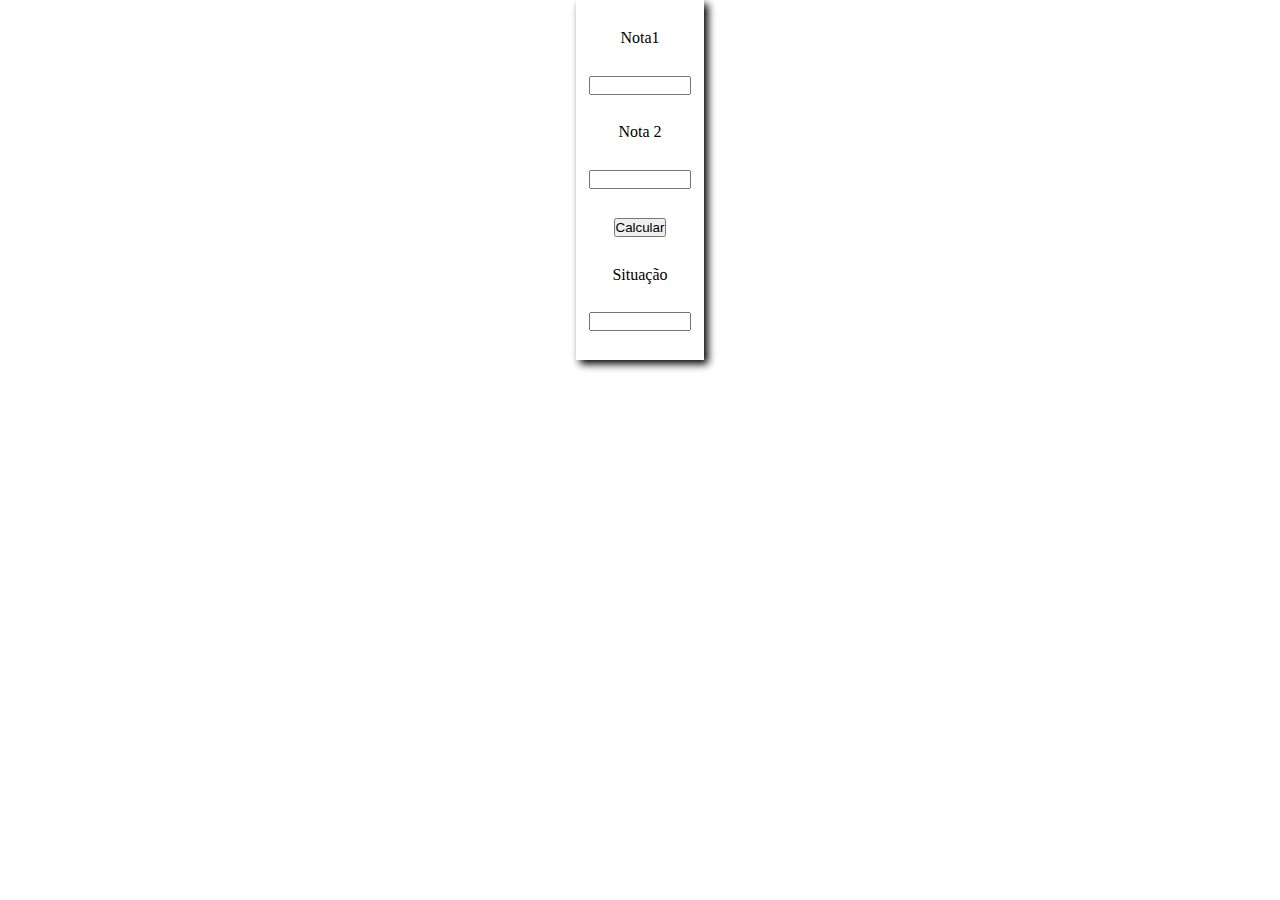
<file: Aula01/index.html>
<!DOCTYPE html>
<html lang="pt-br">
<head>
    <meta charset="UTF-8">
    <meta http-equiv="X-UA-Compatible" content="IE=edge">
    <meta name="viewport" content="width=], initial-scale=1.0">
    <link rel="stylesheet" href="./style.css">
    <script src="./app.js" defer></script>
    <title>AULA 01</title>
</head>
<body>
   <form id="formulario">
        <label for="nota1">Nota1</label>
        <input type="text" id="nota1">
        <label for="nota2">Nota 2</label>
        <input type="text" id="nota2">
        <button id="calcular" type="button">Calcular</button>
        <label for="situacao">Situação</label>
        <input type="text" id="situacao">
   </form>
</body>
</html>
</file>
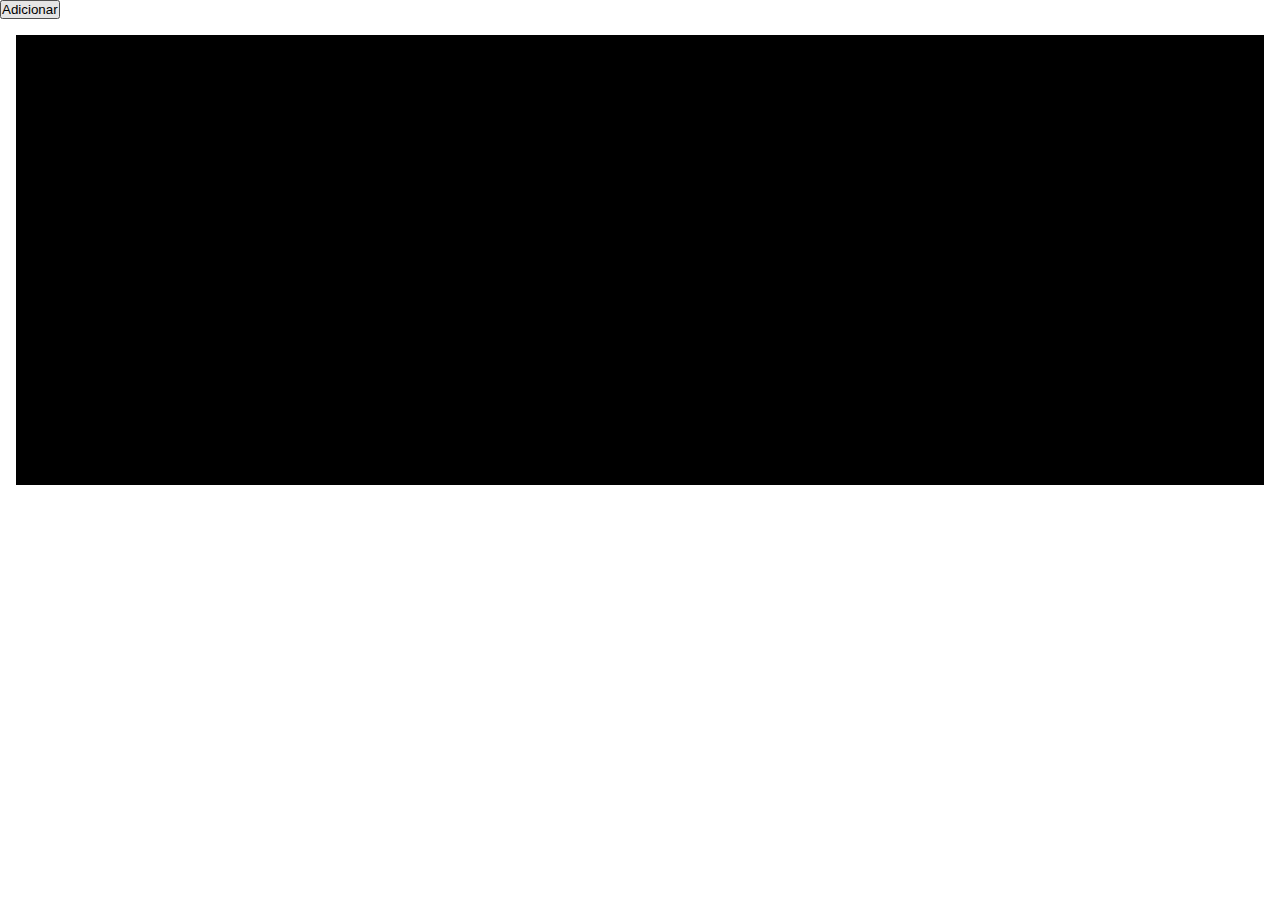
<file: Aula02/index.html>
<!DOCTYPE html>
<html lang="pt-br">

<head>
    <meta charset="UTF-8">
    <meta http-equiv="X-UA-Compatible" content="IE=edge">
    <meta name="viewport" content="width=device-width, initial-scale=1.0">
    <script src="./main.js" defer></script>
    <link rel="stylesheet" href="./style.css">
    <title>Manipulando o DOM</title>
</head>

<body>
    <button id="adicionar">Adicionar</button>
    <div class="container" id="container"></div>
</body>

</html>
</file>
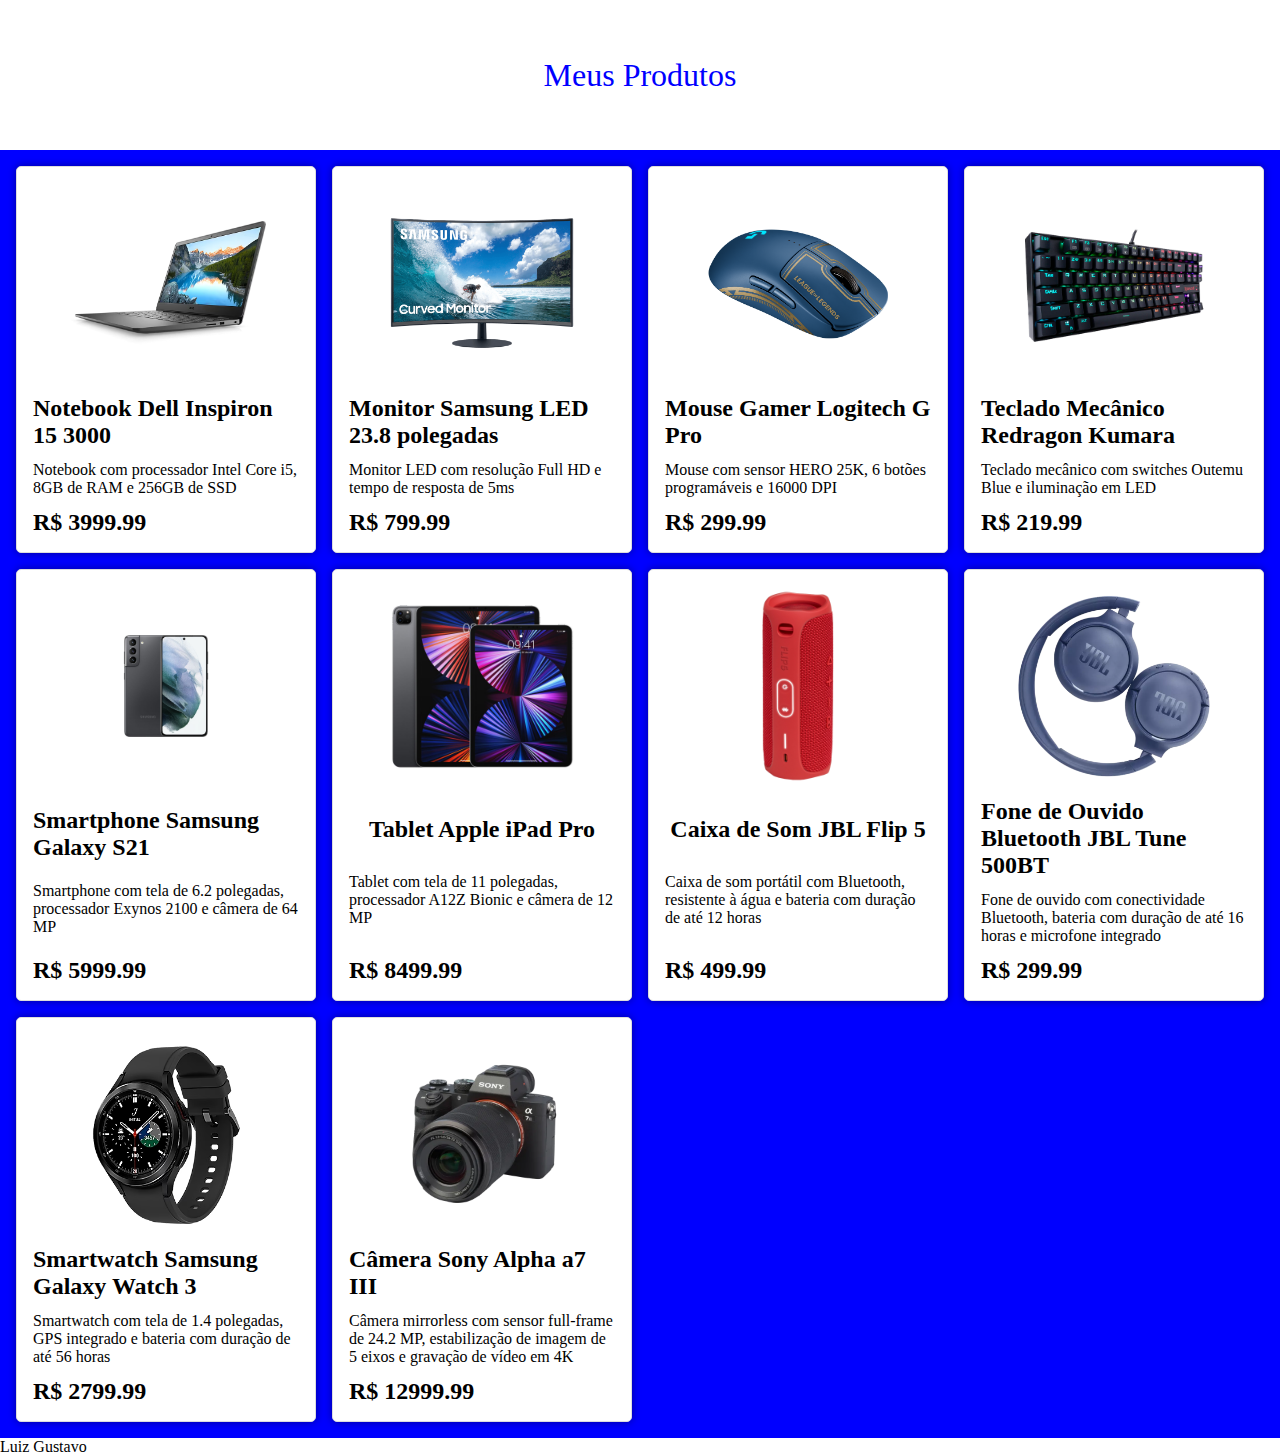
<file: Aula03/index.html>
<!DOCTYPE html>
<html lang="pt-br">
<head>
    <meta charset="UTF-8">
    <meta http-equiv="X-UA-Compatible" content="IE=edge">
    <meta name="viewport" content="width=device-width, initial-scale=1.0">
    <link rel="stylesheet" href="./style.css">
    <script src="./index.js" defer type="module"></script>
    <title>Document</title>
</head>
<body>
    <header>Meus Produtos</header>
    <main>
        <div class="container" id="container">
            <!-- <div class="card">
                <img src="./img/mouse-gamer-logitech-g-pro.png" alt="mouse" class="card__image">
                <h5 class="card__title">Mouse Perfeito</h5>
                <p class="card__description">Lorem ipsum dolor sit amet, consectetur adipisicing elit. </p>
                <span class="card__price">R$ 299,99</span>
            </div> -->
        </div>
    </main>
    <footer>
        <p class="footer__text">Luiz Gustavo</p>
    </footer>
</body>
</html>
</file>
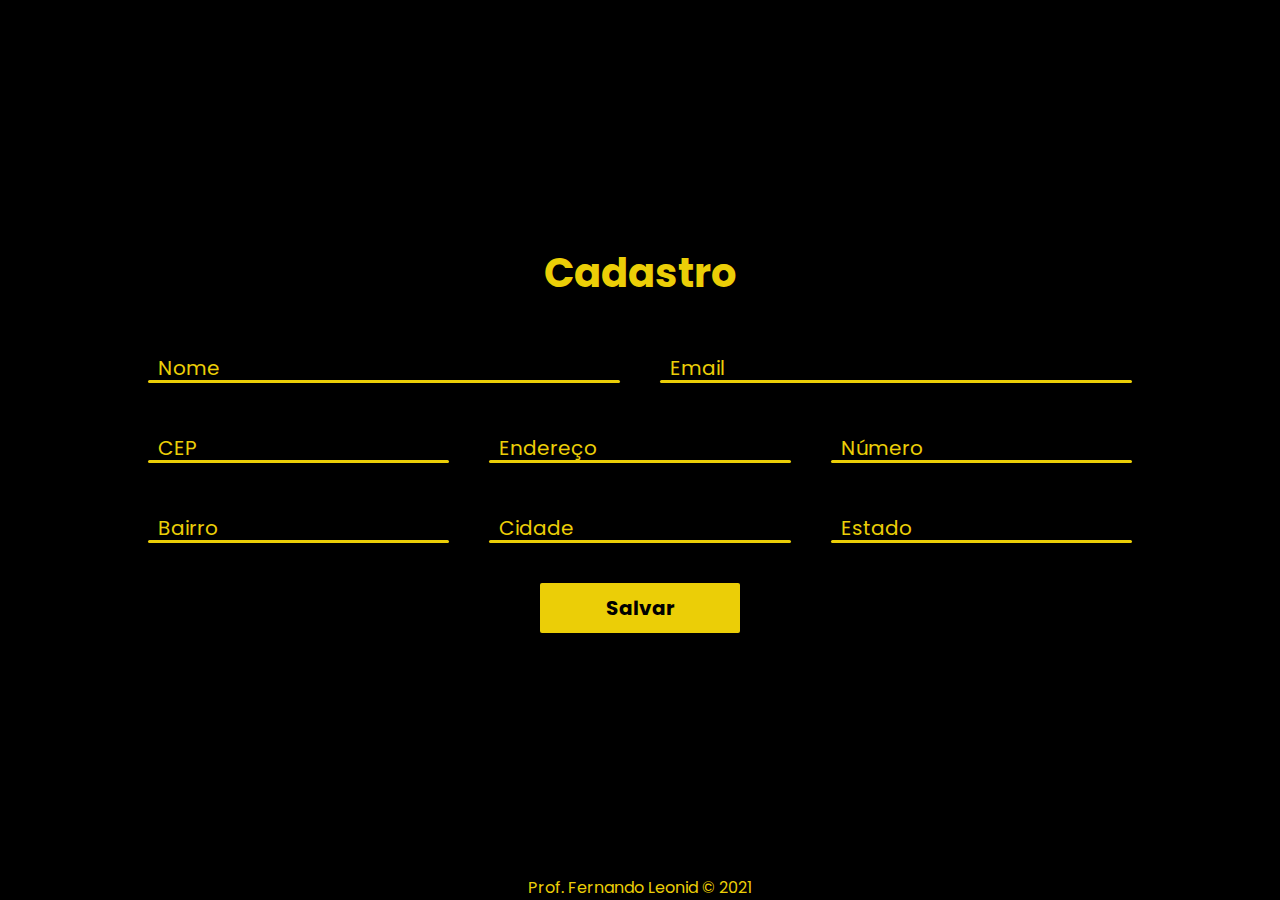
<file: Aula04/consumo-cep/index.html>
<!DOCTYPE html>
<html lang="pt-br">
<head>
    <meta charset="UTF-8">
    <meta name="viewport" content="width=device-width, initial-scale=1.0">
    <link rel="stylesheet" href="./css/style.css">
    <script src="./js/main.js" type='module' defer></script>
    <title>Cadastro</title>
</head>
<body>
    <main class="container">
        <h1 class="title">Cadastro</h1>
        <div class="row">
            <div class="inputbox">
                <input type="text" id="nome" required>
                <label for="nome">Nome</label>
            </div>
            <div class="inputbox">
                <input type="text" id="email"  required>
                <label for="email">Email</label>
            </div>
        </div>
        <div class="row">
            <div class="inputbox">
                <input type="text" id="cep"  required>
                <label for="cep">CEP</label>
            </div>
            <div class="inputbox">
                <input type="text" id="endereco"  required>
                <label for="endereco">Endereço</label>
            </div>
            <div class="inputbox">
                <input type="text" id="numero"  required>
                <label for="numero">Número</label>
            </div>
        </div>
        <div class="row">
            <div class="inputbox">
                <input type="text" id="bairro"  required>
                <label for="bairro">Bairro</label>
            </div>
            <div class="inputbox">
                <input type="text" id="cidade"  required>
                <label for="cidade">Cidade</label>
            </div>
            <div class="inputbox">
                <input type="text" id="estado"  required>
                <label for="estado">Estado</label>
            </div>
        </div>
        <div class="row">
            <button>Salvar</button>
        </div>
    </main>
    <footer>
        Prof. Fernando Leonid &#169 2021
    </footer>
</body>
</html>
</file>
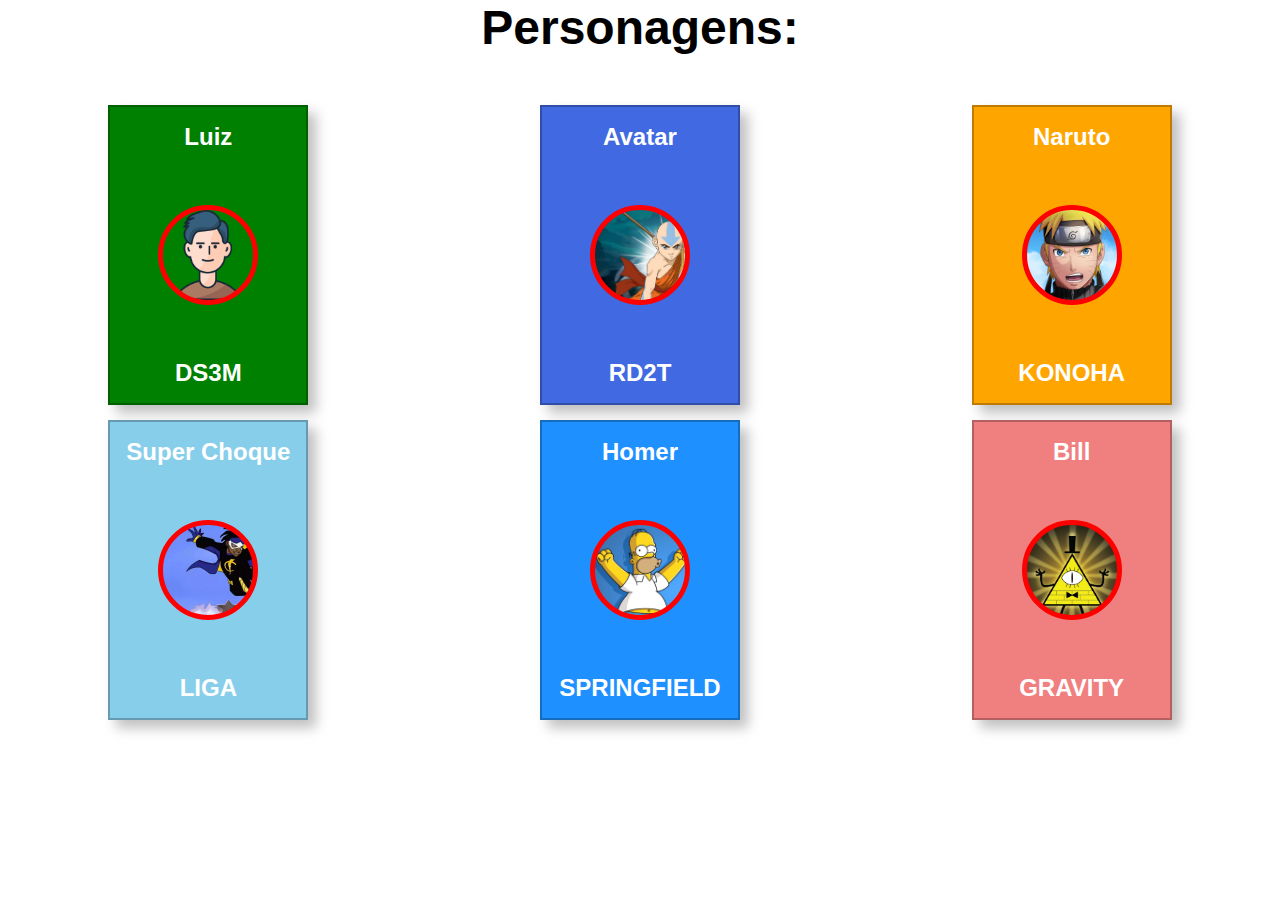
<file: Aula05/webComponent/index.html>
<!DOCTYPE html>
<html lang="en">

<head>
    <meta charset="UTF-8">
    <meta http-equiv="X-UA-Compatible" content="IE=edge">
    <meta name="viewport" content="width=device-width, initial-scale=1.0">
    <link rel="preconnect" href="https://fonts.gstatic.com" crossorigin>
    <link rel="stylesheet" href="./style.css">
    <script src="./cards.js" defer type="module"></script>
    <title>Personagens</title>
</head>

<body>
    <main>
        <h1>Personagens:</h1>
        <div class="card-container">
            <card-luiz nome="Luiz" foto="./img/foto.png" cor="green" turma="DS3M"></card-luiz>
            <card-luiz nome="Avatar" foto="./img/avatar.jpg" cor="royalblue" turma="RD2T"></card-luiz>
            <card-luiz nome="Naruto" foto="./img/naruto.png" cor="orange" turma="KONOHA"></card-luiz>
            <card-luiz nome="Super Choque" foto="./img/superchoque.webp" cor="skyblue" turma="LIGA"></card-luiz>
            <card-luiz nome="Homer" foto="./img/homer.webp" cor="dodgerblue" turma="Springfield"></card-luiz>
            <card-luiz nome="Bill" foto="./img/bill.png" cor="lightcoral" turma="Gravity"></card-luiz>
        </div>
    </main>

</body>

</html>
</file>
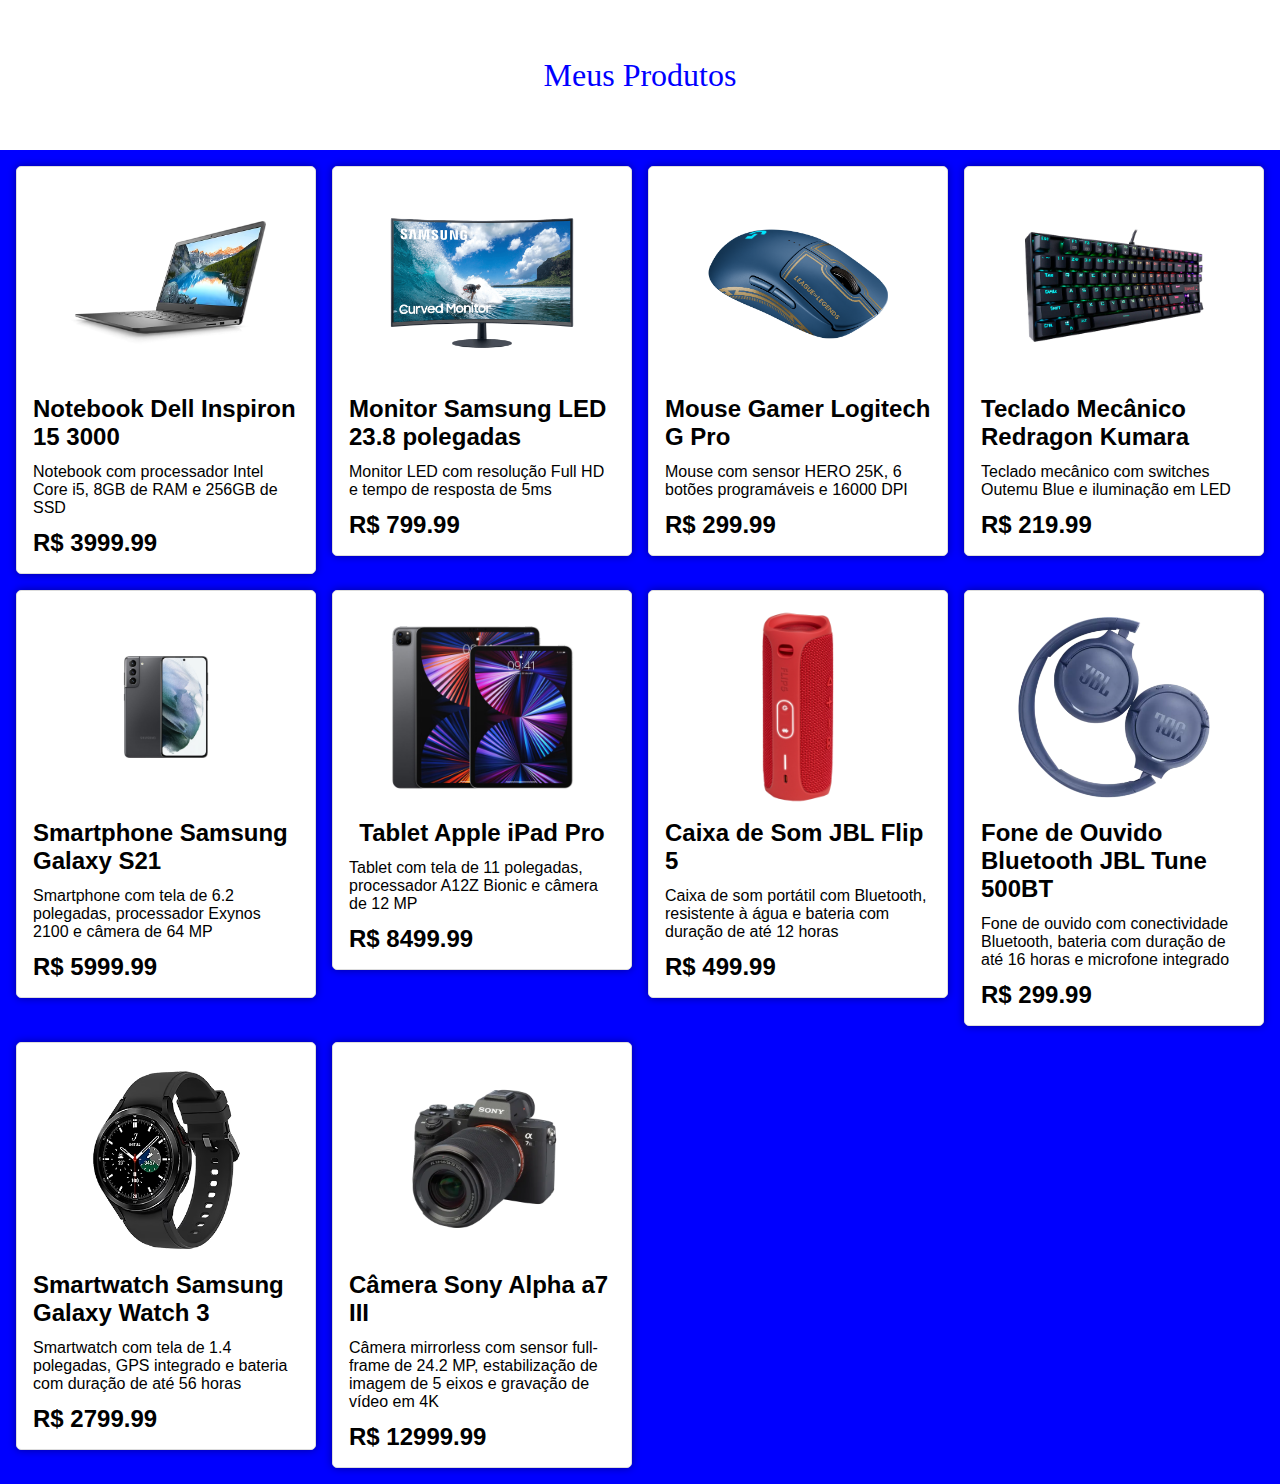
<file: Aula05/webComponent_produtos/index.html>
<!DOCTYPE html>
<html lang="pt-br">
<head>
    <meta charset="UTF-8">
    <meta http-equiv="X-UA-Compatible" content="IE=edge">
    <meta name="viewport" content="width=device-width, initial-scale=1.0">
    <link rel="stylesheet" href="./style.css">
    <script src="./index.js" defer type="module"></script>
    <title>Produtos</title>
</head>
<body>
    <header>Meus Produtos</header>
    <main>
        <div class="container" id="container">
            <!-- <div class="card">
                <img src="./img/mouse-gamer-logitech-g-pro.png" alt="mouse" class="card__image">
                <h5 class="card__title">Mouse Perfeito</h5>
                <p class="card__description">Lorem ipsum dolor sit amet, consectetur adipisicing elit. </p>
                <span class="card__price">R$ 299,99</span>
            </div> -->
            
        </div>
    </main>
</body>
</html>
</file>
<file: Aula01/style.css>
*{
    margin: 0;
    padding: 0;
    box-sizing: border-box;
}

form{
    height: 40vh;
    width: 10vw;
    display: flex;
    flex-direction: column;
    align-items: center;
    justify-content: space-evenly;
    margin: auto;
    box-shadow: 4px 4px 8px black;
}

input{
    width: 80%;
}

.aprovado{
    box-shadow: 4px 4px 8px green;
}

.reprovado{
    box-shadow: 4px 4px 8px red;
}

.notaVermelha{
    background-color: red;
}

.notaAzul{
    background-color: royalblue;
}
</file>
<file: Aula02/style.css>
*{
    margin: 0;
    padding: 0;
    box-sizing: border-box;
}

.container {
    display: flex;
    min-height: 50vh;
    gap: 16px;
    background-color: #000;
    margin: 16px;
    padding: 16px;
    color: white;
    flex-wrap: wrap;
}

.aluno{
    display: flex;
    flex-direction: column;
    align-items: center;
    justify-content: space-evenly;
    width: 200px;
    height: 200px;
    background-color: #00f;
}

.aluno__aprovado{
    display: flex;
    flex-direction: column;
    align-items: center;
    justify-content: space-evenly;
    width: 200px;
    height: 200px;
    background-color: green;
}

.aluno__reprovado{
    display: flex;
    flex-direction: column;
    align-items: center;
    justify-content: space-evenly;
    width: 200px;
    height: 200px;
    background-color: red;
}

.aluno__nota{
    font-size: 120px;
}
</file>
<file: Aula03/style.css>
*{
    margin: 0;
    padding: 0;
    box-sizing: border-box;
}

header{
    display: grid;
    place-content: center;
    height: 150px;
    box-shadow: 4px 0 8px #0006;
    font-size: 2rem;
    color: blue;
}

.container {
    display: grid;
    grid-template-columns: repeat(auto-fit , minmax(300px, 1fr));
    gap: 16px;
    padding: 16px;
    background-color: blue;
}

.card{
    display: flex;
    flex-direction: column;
    justify-content: space-between;
    align-items: center;
    gap: 12px;
    border: 1px solid #ddd;
    border-radius: 5px;
    box-shadow: 0px 0px 8px #0006;
    padding: 16px;
    cursor: pointer;
    background-color: white;
}

.card:hover{
    box-shadow: 0px 0px 8px #00F6;
}

.card__image{
    width: 200px;
    height: 200px;
    object-fit: contain;
}

.card__title{
    font-size: 1.5rem;
}
.card__description{
    font-size: 1rem;
}
.card__price{
    width: 100%;
    font-size: 1.5rem;
    font-weight: 900;
}
</file>
<file: Aula04/consumo-cep/css/style.css>
@import url('https://fonts.googleapis.com/css2?family=Poppins:wght@400;500;600;700;800&display=swap');
* {
    margin: 0;
    padding: 0;
    box-sizing: border-box;
    font-family: 'Poppins', sans-serif;
}

:root {
    --bg-color: #000;
    --primary-color: #EBCE07
}

body {
    display: flex;
    flex-direction: column;
    justify-content: center;
    align-items: center;
    min-height: 100vh;
    background-color: var(--bg-color) ;
}

.container {
    flex-grow: 3;
    display: flex;
    flex-direction: column;
    justify-content: center;
    width: 80%;
    padding: 20px;
    gap: 40px;
}

.title {
    font-size: 40px;
    text-align: center;
    user-select: none;
    color: var(--primary-color);
}

.row {
    display: grid;
    grid-template-columns: repeat(auto-fit, minmax(200px, 1fr));
    gap: 40px;
}
.inputbox {
    position: relative;
    display: flex;
    flex-direction: column-reverse;
    height: 40px;
}

/* input::-webkit-outer-spin-button,
input::-webkit-inner-spin-button {
  -webkit-appearance: none;
} */

.inputbox label {
    position: relative;
    top:0;
    left: 10px;
    font-size: 20px;
    color: var(--primary-color);
    transition: .5s;
    cursor: text;
}

.inputbox input {
    position: absolute;
    background-color: var(--primary-color);
    width: 100%;
    height: 3px;
    bottom: 0;
    box-shadow: none;
    border: none;
    outline: none;
    border-radius: 2px;
    transition: .5s;
    font-size: 20px;
    font-weight: bold;
    padding: 0 10px;
}

.inputbox input:focus,
.inputbox input:valid {
    height: 100%;
}

.inputbox input:focus + label,
.inputbox input:valid + label {
    top: -40px;
    left: 0;
}

.container button {
    justify-self: center;
    width: 200px;
    height: 50px;
    border:none;
    outline: none;
    cursor: pointer;
    background-color: var(--primary-color);
    font-size: 20px;
    font-weight: bold;
    border-radius: 2px;
}

footer {
    color: var(--primary-color);
}
</file>
<file: Aula05/webComponent/style.css>
*{
    padding: 0;
    margin: 0;
    box-sizing: border-box;
    font-family: 'Mulish', sans-serif;
}

h1{
    font-size: 3rem;
    width: 100%;
    text-align: center;
    margin-bottom: 50px;
}

main{
    display: flex;
    flex-direction: column;
    height: 100vh;
}

.card-container{
    display: grid;
    grid-template-columns: repeat(auto-fill, minmax(350px, 1fr));
    place-items: center;
    gap: 15px;
    width: 100%;
}
</file>
<file: Aula05/webComponent_produtos/style.css>
*{
    margin: 0;
    padding: 0;
    box-sizing: border-box;
}

header{
    display: grid;
    place-content: center;
    height: 150px;
    box-shadow: 4px 0 8px #0006;
    font-size: 2rem;
    color: blue;
}

.container {
    display: grid;
    grid-template-columns: repeat(auto-fit , minmax(300px, 1fr));
    gap: 16px;
    padding: 16px;
    background-color: blue;
}
</file>
